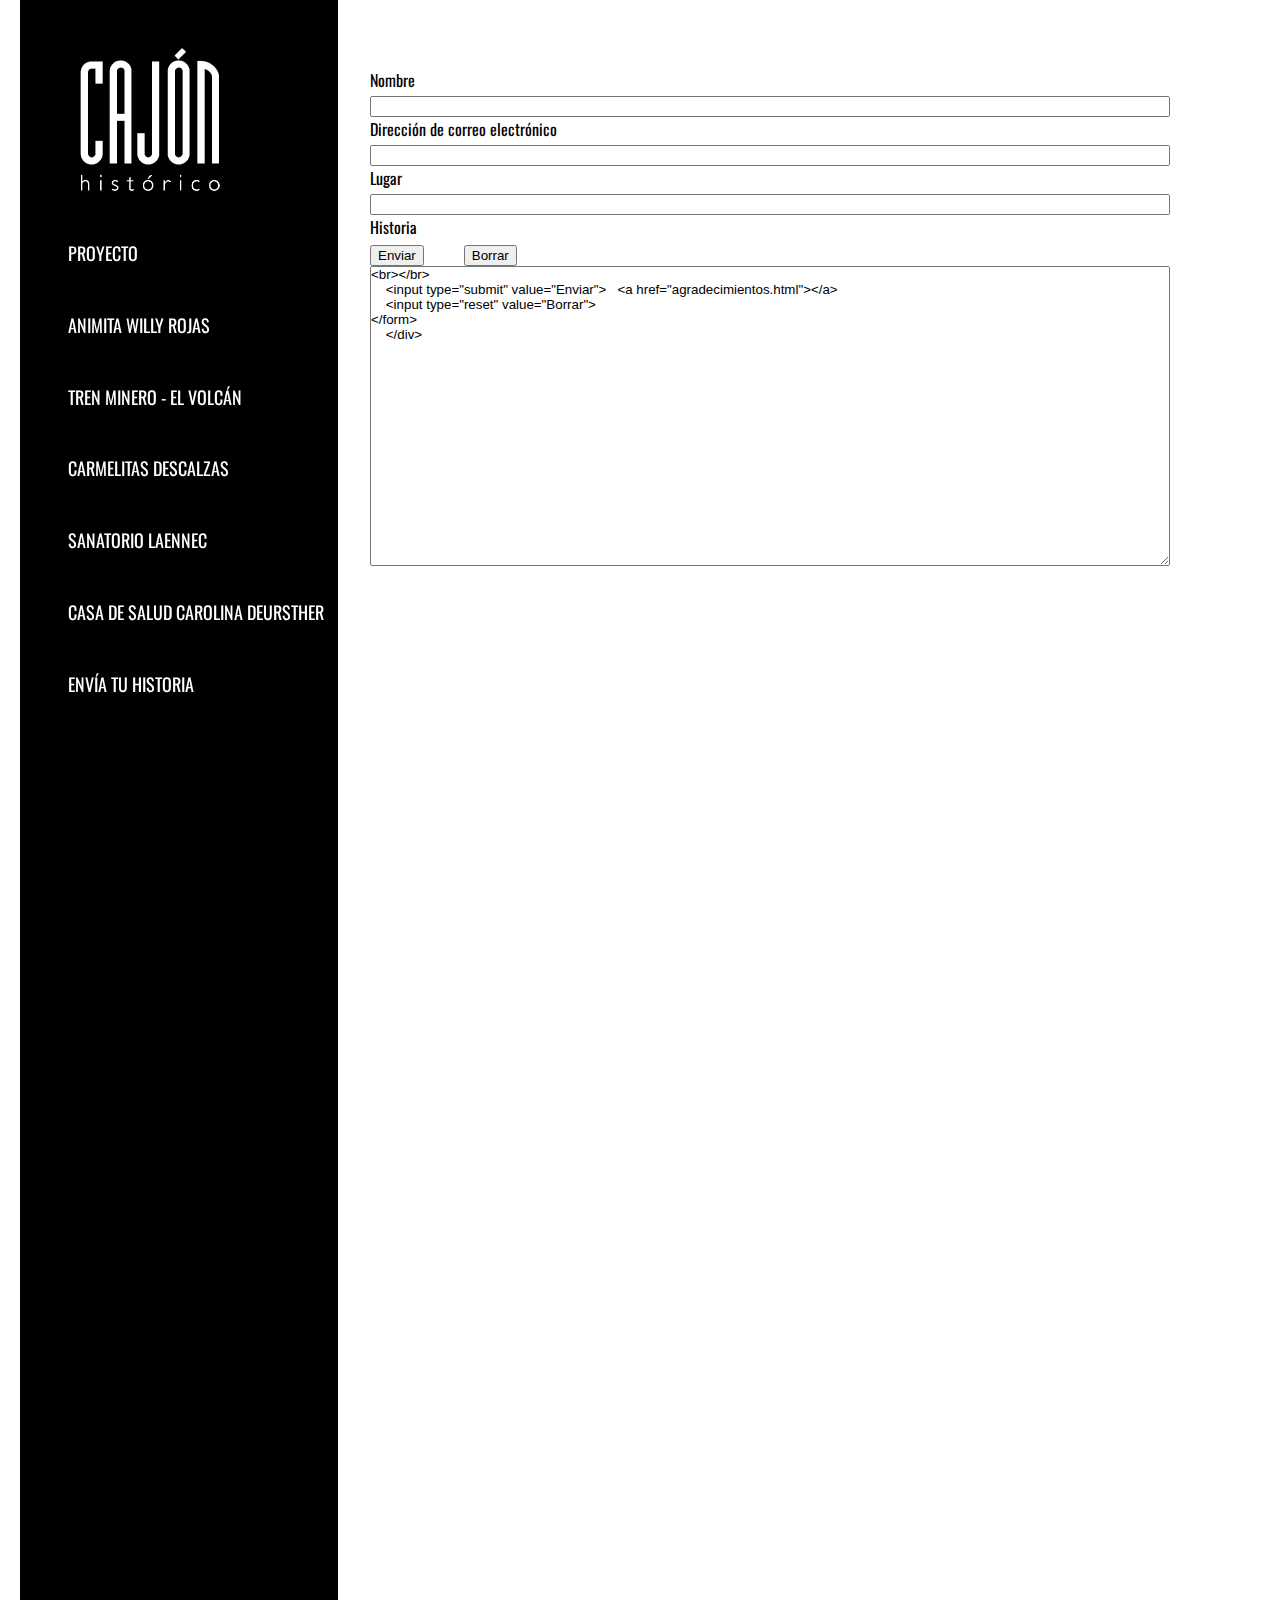
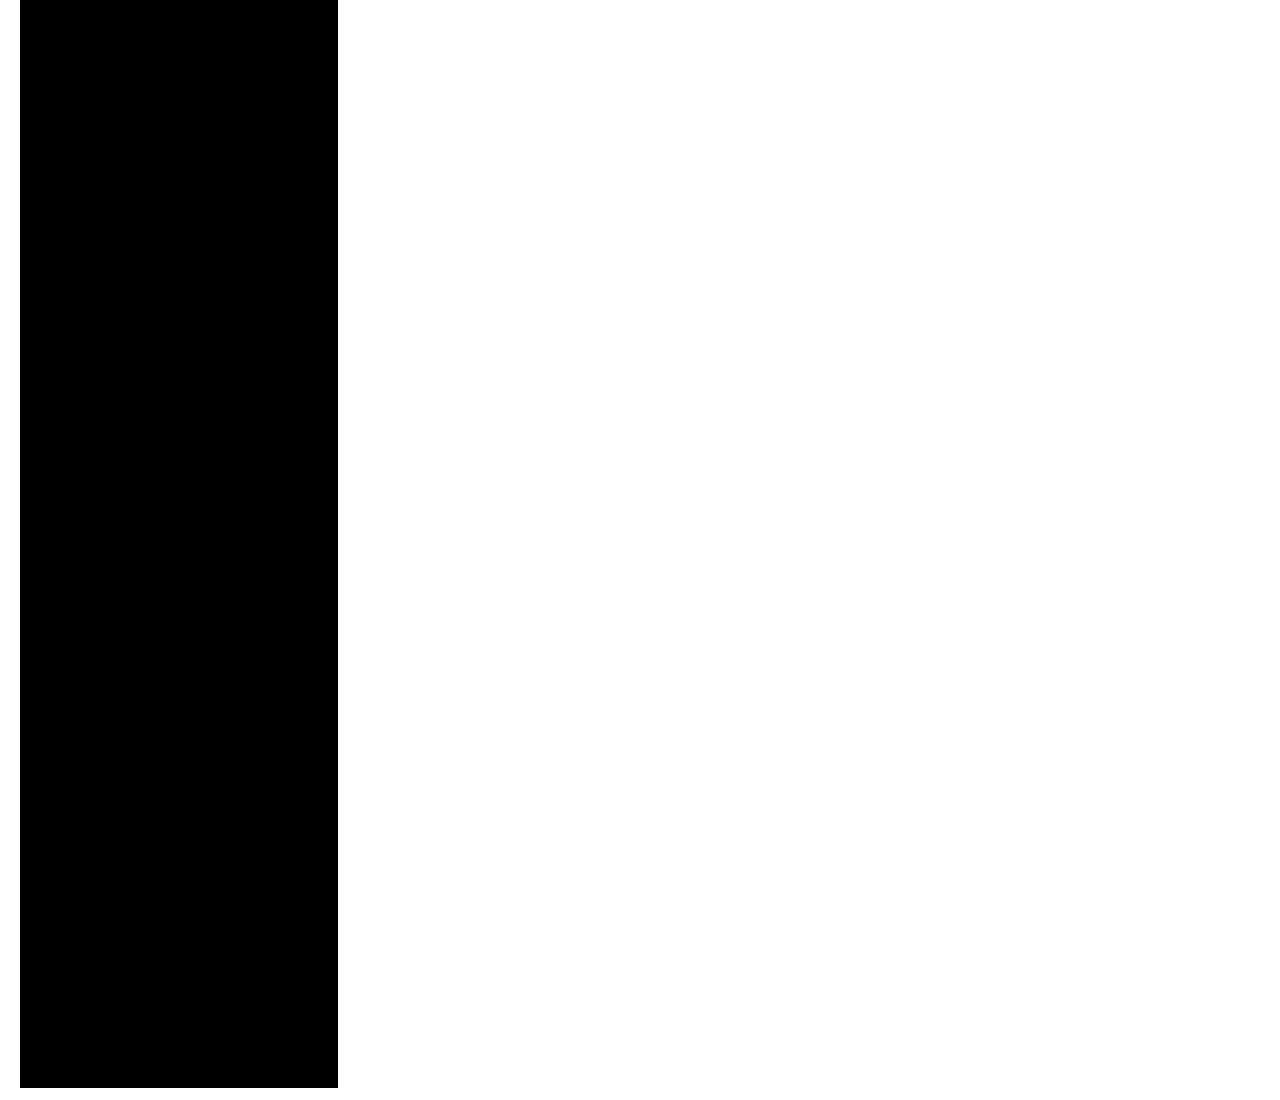
<file: aporte.html>
<!DOCTYPE html>
<html lang="en">
<head>
  <meta charset="UTF-8">
  <meta name="viewport" content="width=device-width, initial-scale=1.0">
  <meta http-equiv="X-UA-Compatible" content="ie=edge">
  <link rel="stylesheet" href="assets/css/bulma.css">
  <link rel="stylesheet" href="assets/css/style2.css">
  <link href="https://fonts.googleapis.com/css?family=Nunito|Oswald&display=swap" rel="stylesheet">
  <title>Animita de Tinoco</title>
</head>
<body>
<section id="main">
  <div class="columns is-vcentered">
    <div class="column is-3 menu">
      <div class="columns is-vcentered">

        <div class="column">
          <ul2>
              <img src="assets/img/Logo.png" alt="Logo">
          </ul2>
          <ul>
            <li class="link first-link"><a href="index.html" class="link-a">Proyecto</a></li>
              <li class="link"><a href="animita.html">Animita Willy Rojas</a></li>
              <li class="link"><a href="tren.html">Tren Minero - El Volcán</a></li>
              <li class="link"><a href="carmelitas.html">Carmelitas descalzas</a></li>
              <li class="link"><a href="sanatorio.html">Sanatorio Laennec</a></li>
              <li class="link"><a href="casa.html">Casa de salud Carolina Deursther</a></li>
              <li class="link"><a href="aporte.html">Envía tu historia</a></li>
          </ul>
          </div>
      </div>
    </div>
    <div class="column is-9 contenido">
<form action="contacto.php" method="post" class="cuadro">Nombre<br>
    <input type="text" name="cf_name" class="cuadro">Dirección de correo electrónico
    <input type="text" name="cf_place" class="cuadro">Lugar
    <input type="text" name="cf_email" class="cuadro">Historia</br>

    <input type="submit" value="Enviar">   <a href="agradecimientos.html"></a>
    <input type="reset" value="Borrar">
    <textarea name="cf_message" class="historiapropia"><br></br>
    <input type="submit" value="Enviar">   <a href="agradecimientos.html"></a>
    <input type="reset" value="Borrar">
</form>
    </div>
</file>
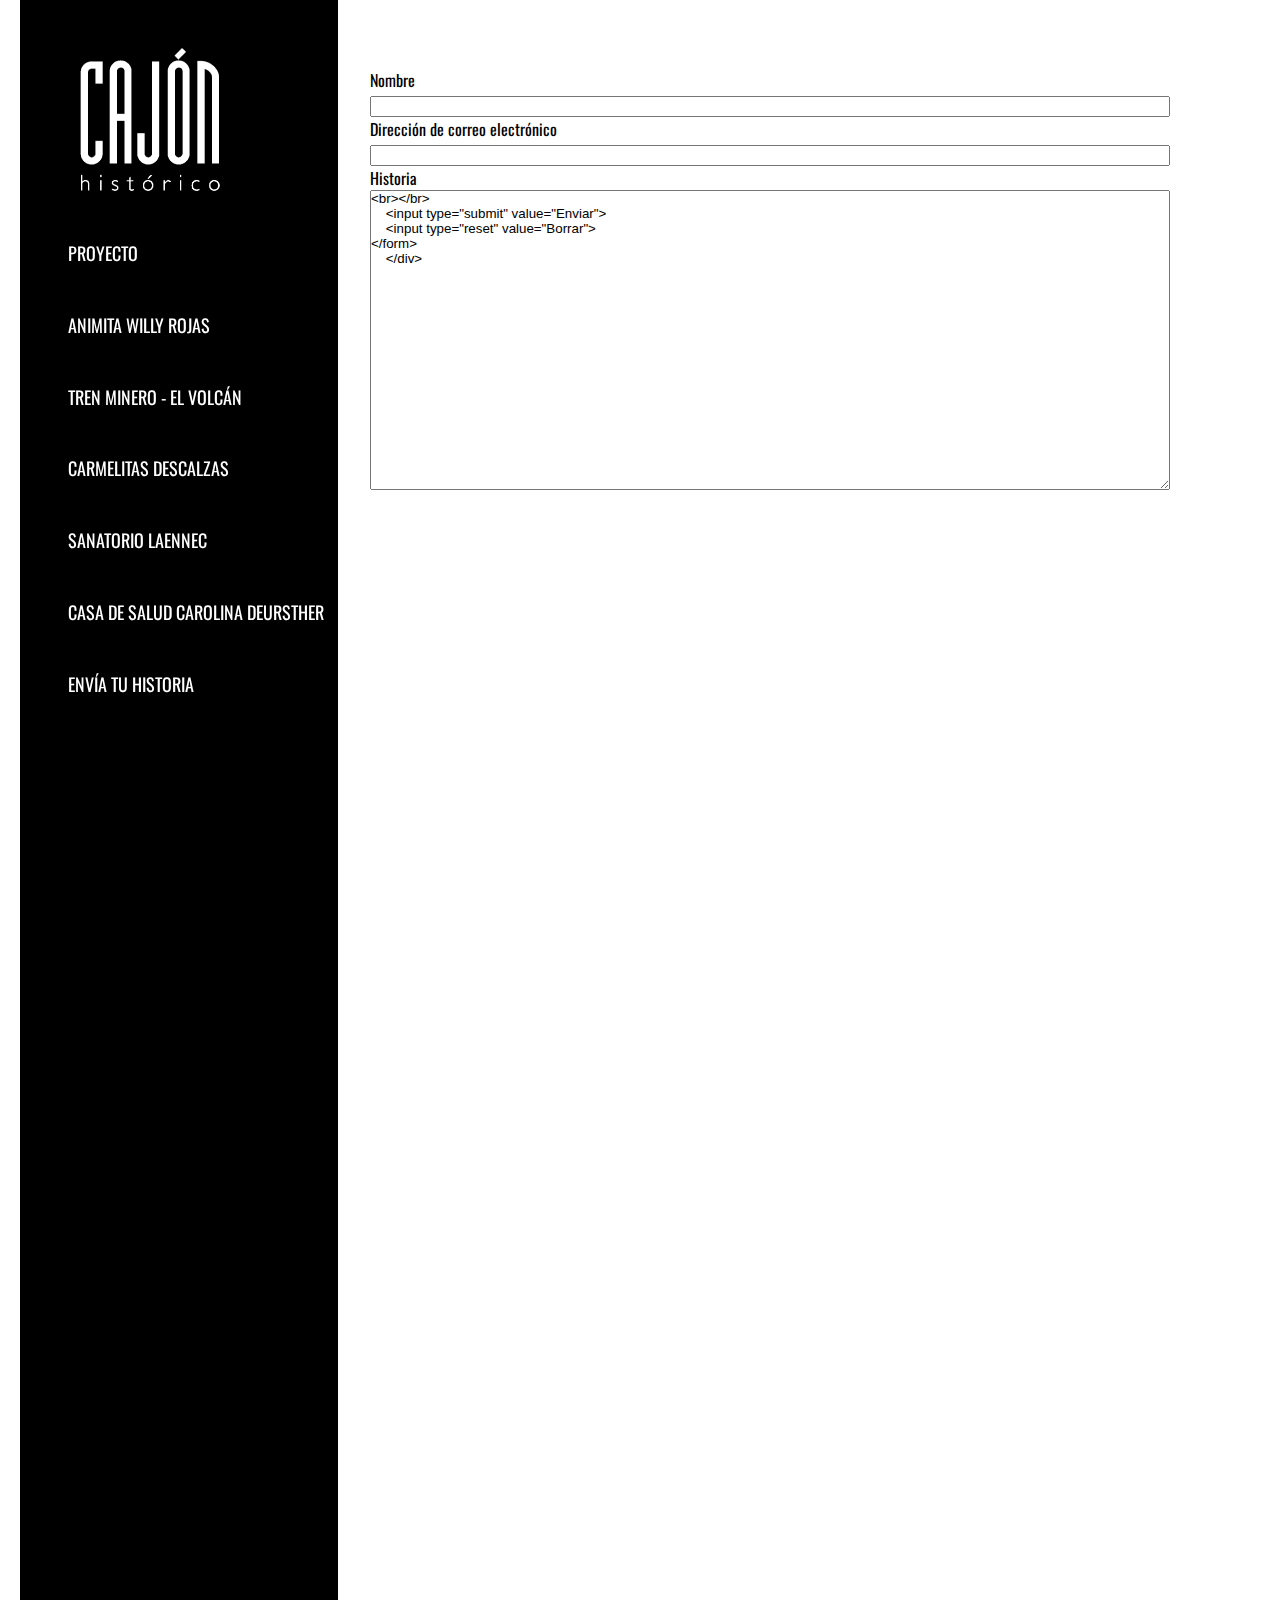
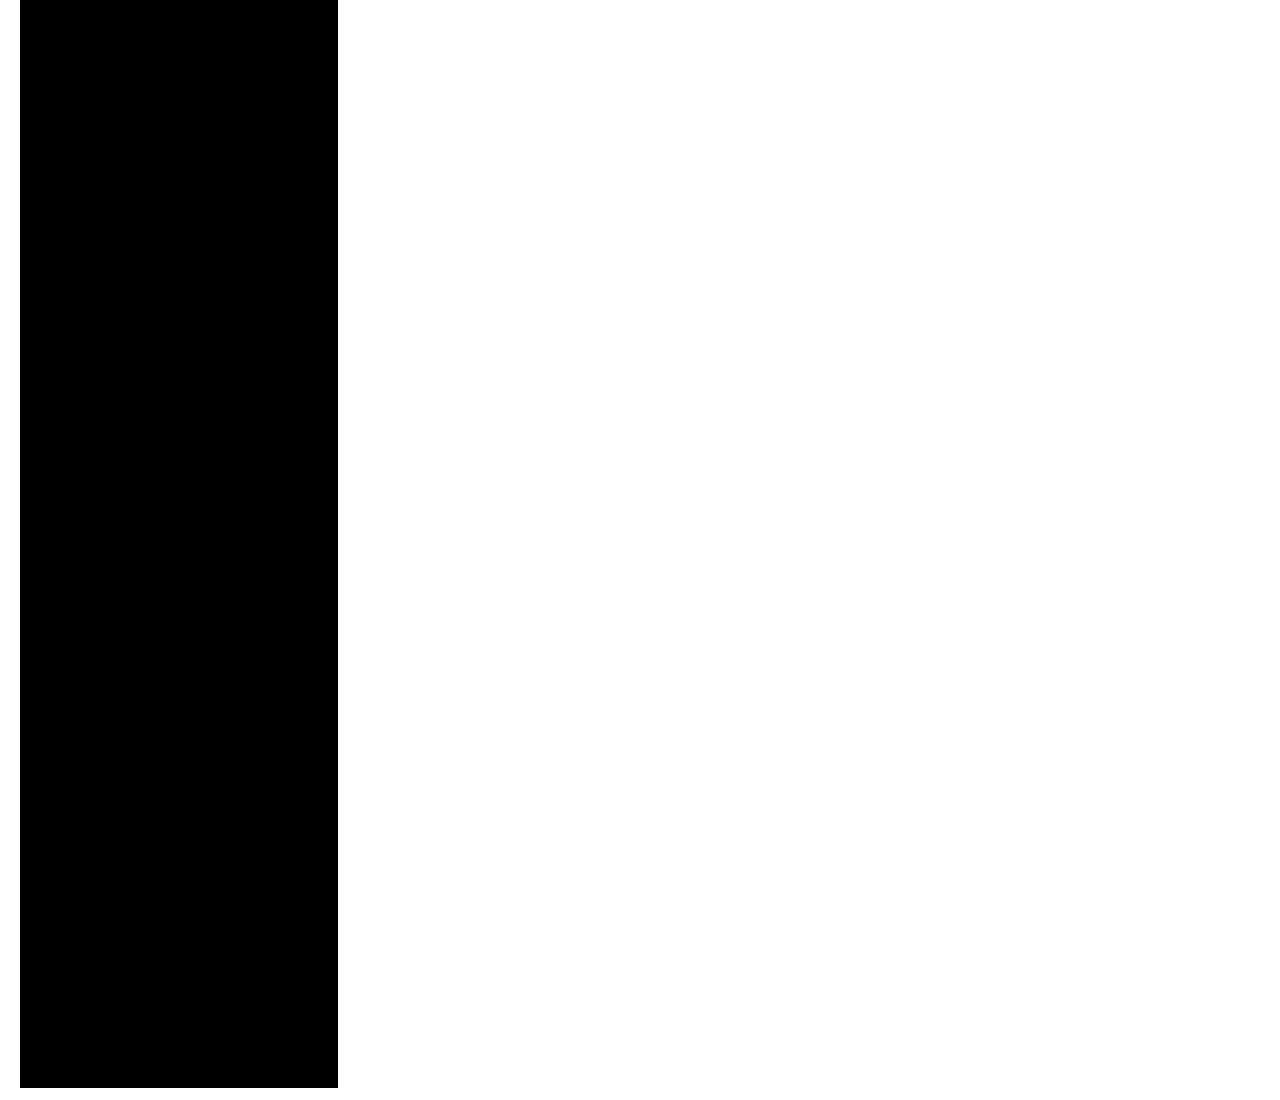
<file: aporte2.html>
<!DOCTYPE html>
<html lang="en">
<head>
  <meta charset="UTF-8">
  <meta name="viewport" content="width=device-width, initial-scale=1.0">
  <meta http-equiv="X-UA-Compatible" content="ie=edge">
  <link rel="stylesheet" href="assets/css/bulma.css">
  <link rel="stylesheet" href="assets/css/style2.css">
  <link href="https://fonts.googleapis.com/css?family=Nunito|Oswald&display=swap" rel="stylesheet">
  <title>Animita de Tinoco</title>
</head>
<body>
<section id="main">
  <div class="columns is-vcentered">
    <div class="column is-3 menu">
      <div class="columns is-vcentered">

        <div class="column">
          <ul2>
              <img src="assets/img/Logo.png" alt="Logo">
          </ul2>
          <ul>
            <li class="link first-link"><a href="index.html" class="link-a">Proyecto</a></li>
              <li class="link"><a href="animita.html">Animita Willy Rojas</a></li>
              <li class="link"><a href="tren.html">Tren Minero - El Volcán</a></li>
              <li class="link"><a href="carmelitas.html">Carmelitas descalzas</a></li>
              <li class="link"><a href="sanatorio.html">Sanatorio Laennec</a></li>
              <li class="link"><a href="casa.html">Casa de salud Carolina Deursther</a></li>
              <li class="link"><a href="aporte.html">Envía tu historia</a></li>
          </ul>
          </div>
      </div>
    </div>
    <div class="column is-9 contenido">
<form action="contacto.php" method="post" class="cuadro">Nombre<br>
    <input type="text" name="cf_name" class="cuadro"><br>Dirección de correo electrónico</br>
    <input type="text" name="cf_email" class="cuadro"><br>Historia</br>
    <textarea name="cf_message" class="historiapropia"><br></br>
    <input type="submit" value="Enviar">
    <input type="reset" value="Borrar">
</form>
    </div>
</file>
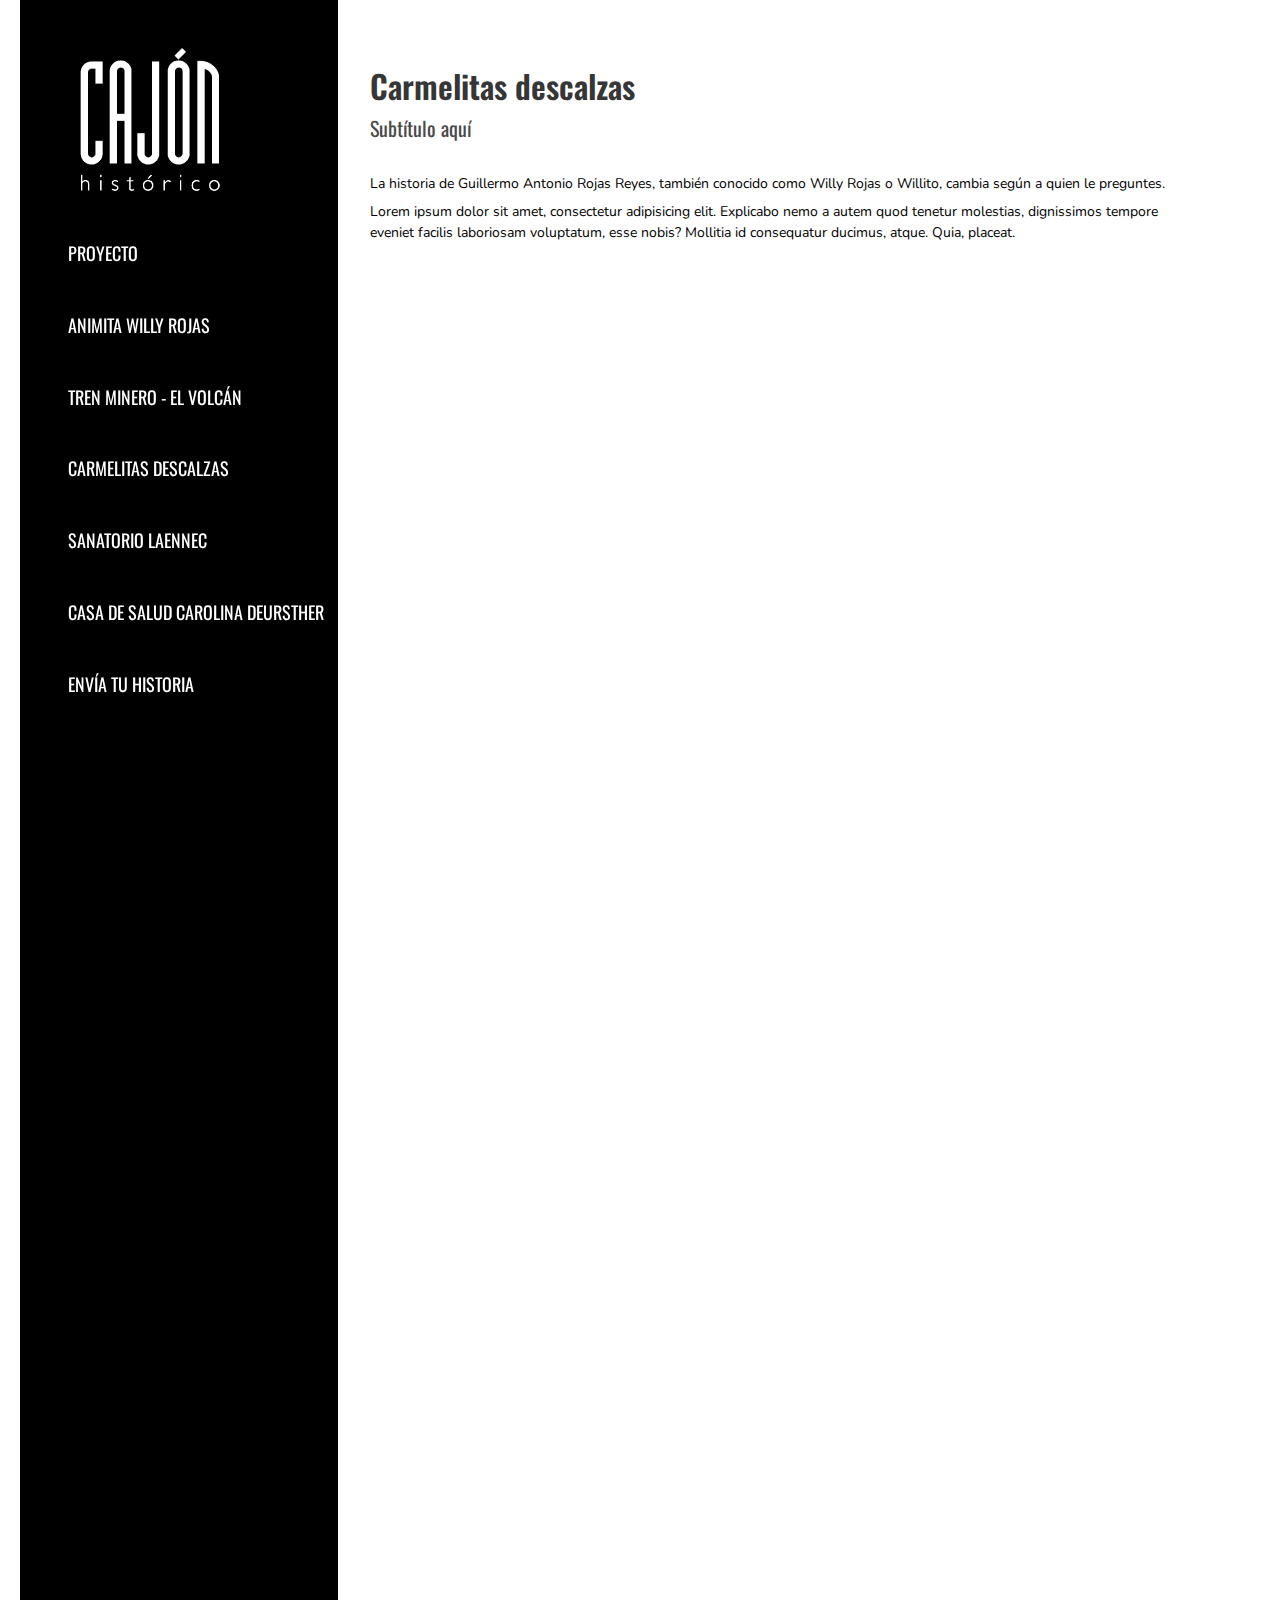
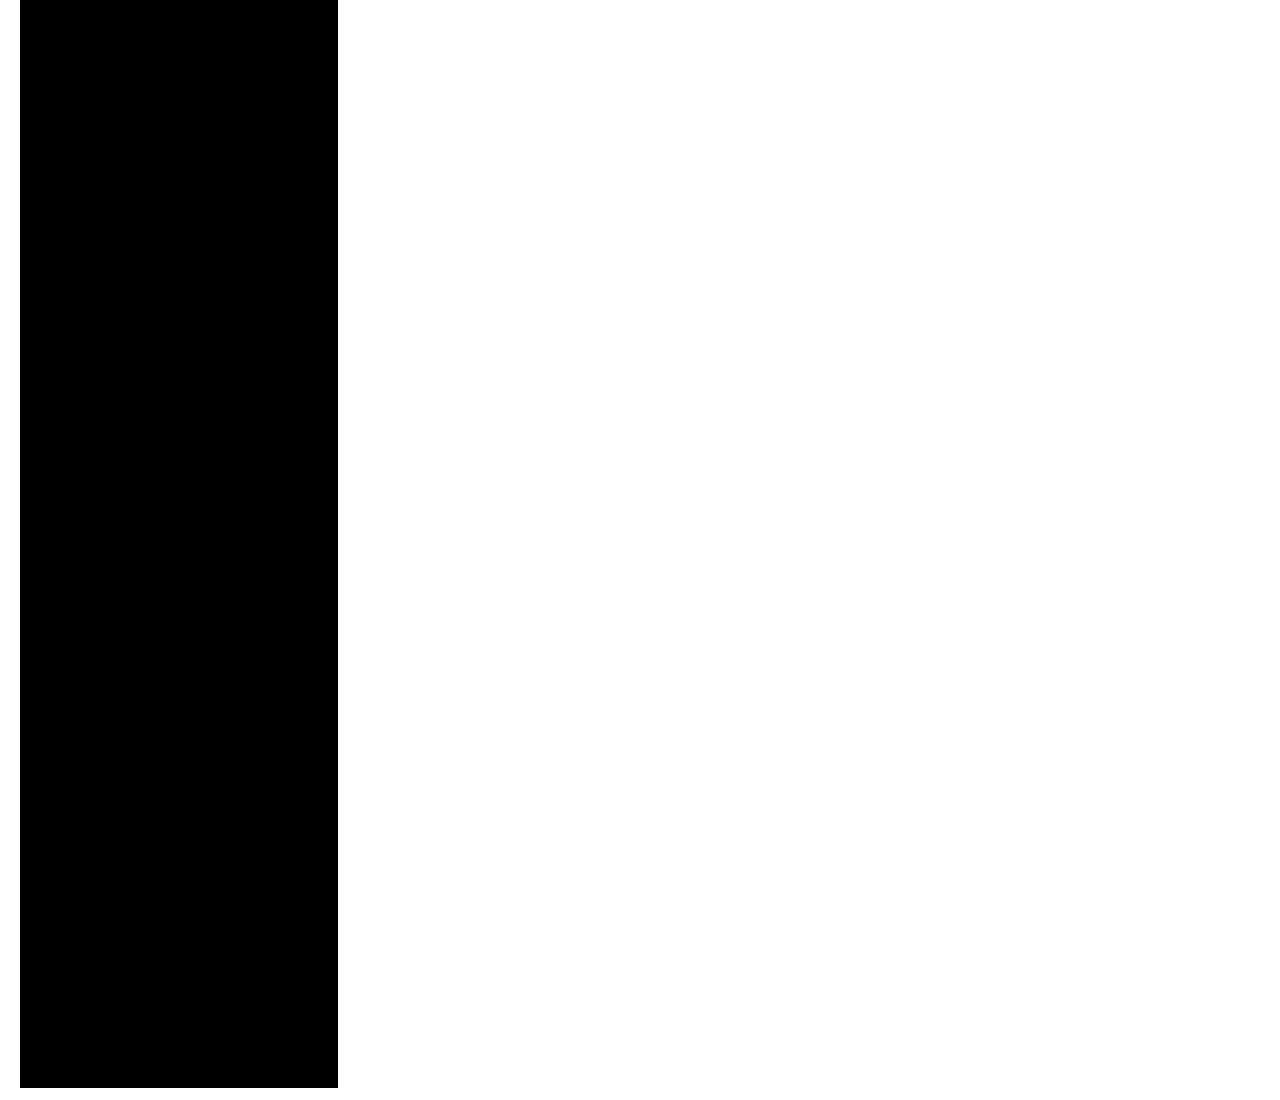
<file: carmelitas.html>
<!DOCTYPE html>
<html lang="en">
<head>
  <meta charset="UTF-8">
  <meta name="viewport" content="width=device-width, initial-scale=1.0">
  <meta http-equiv="X-UA-Compatible" content="ie=edge">
  <link rel="stylesheet" href="assets/css/bulma.css">
  <link rel="stylesheet" href="assets/css/style2.css">
  <link href="https://fonts.googleapis.com/css?family=Nunito|Oswald&display=swap" rel="stylesheet">
  <title>Animita de Tinoco</title>
</head>
<body>
<section id="main">
  <div class="columns is-vcentered">
    <div class="column is-3 menu">
      <div class="columns is-vcentered">

        <div class="column">
          <ul2>
              <img src="assets/img/Logo.png" alt="Logo">
          </ul2>
          <ul>
            <li class="link first-link"><a href="index.html" class="link-a">Proyecto</a></li>
              <li class="link"><a href="animita.html">Animita Willy Rojas</a></li>
              <li class="link"><a href="tren.html">Tren Minero - El Volcán</a></li>
              <li class="link"><a href="carmelitas.html">Carmelitas descalzas</a></li>
              <li class="link"><a href="sanatorio.html">Sanatorio Laennec</a></li>
              <li class="link"><a href="casa.html">Casa de salud Carolina Deursther</a></li>
              <li class="link"><a href="aporte.html">Envía tu historia</a></li>
          </ul>
          </div>
      </div>
    </div>
    <div class="column is-9 contenido">
      <div class="columns">
        <div class="column">
          <h1 class="title">Carmelitas descalzas</h1>
          <h2 class="subtitle">Subtítulo aquí</h2>
          <p> La historia de Guillermo Antonio Rojas Reyes, también conocido como Willy Rojas o Willito, cambia según a quien le preguntes.</p>
          <p>Lorem ipsum dolor sit amet, consectetur adipisicing elit. Explicabo nemo a autem quod tenetur molestias, dignissimos tempore eveniet facilis laboriosam voluptatum, esse nobis? Mollitia id consequatur ducimus, atque. Quia, placeat.</p>
        </div>
      </div>
</file>
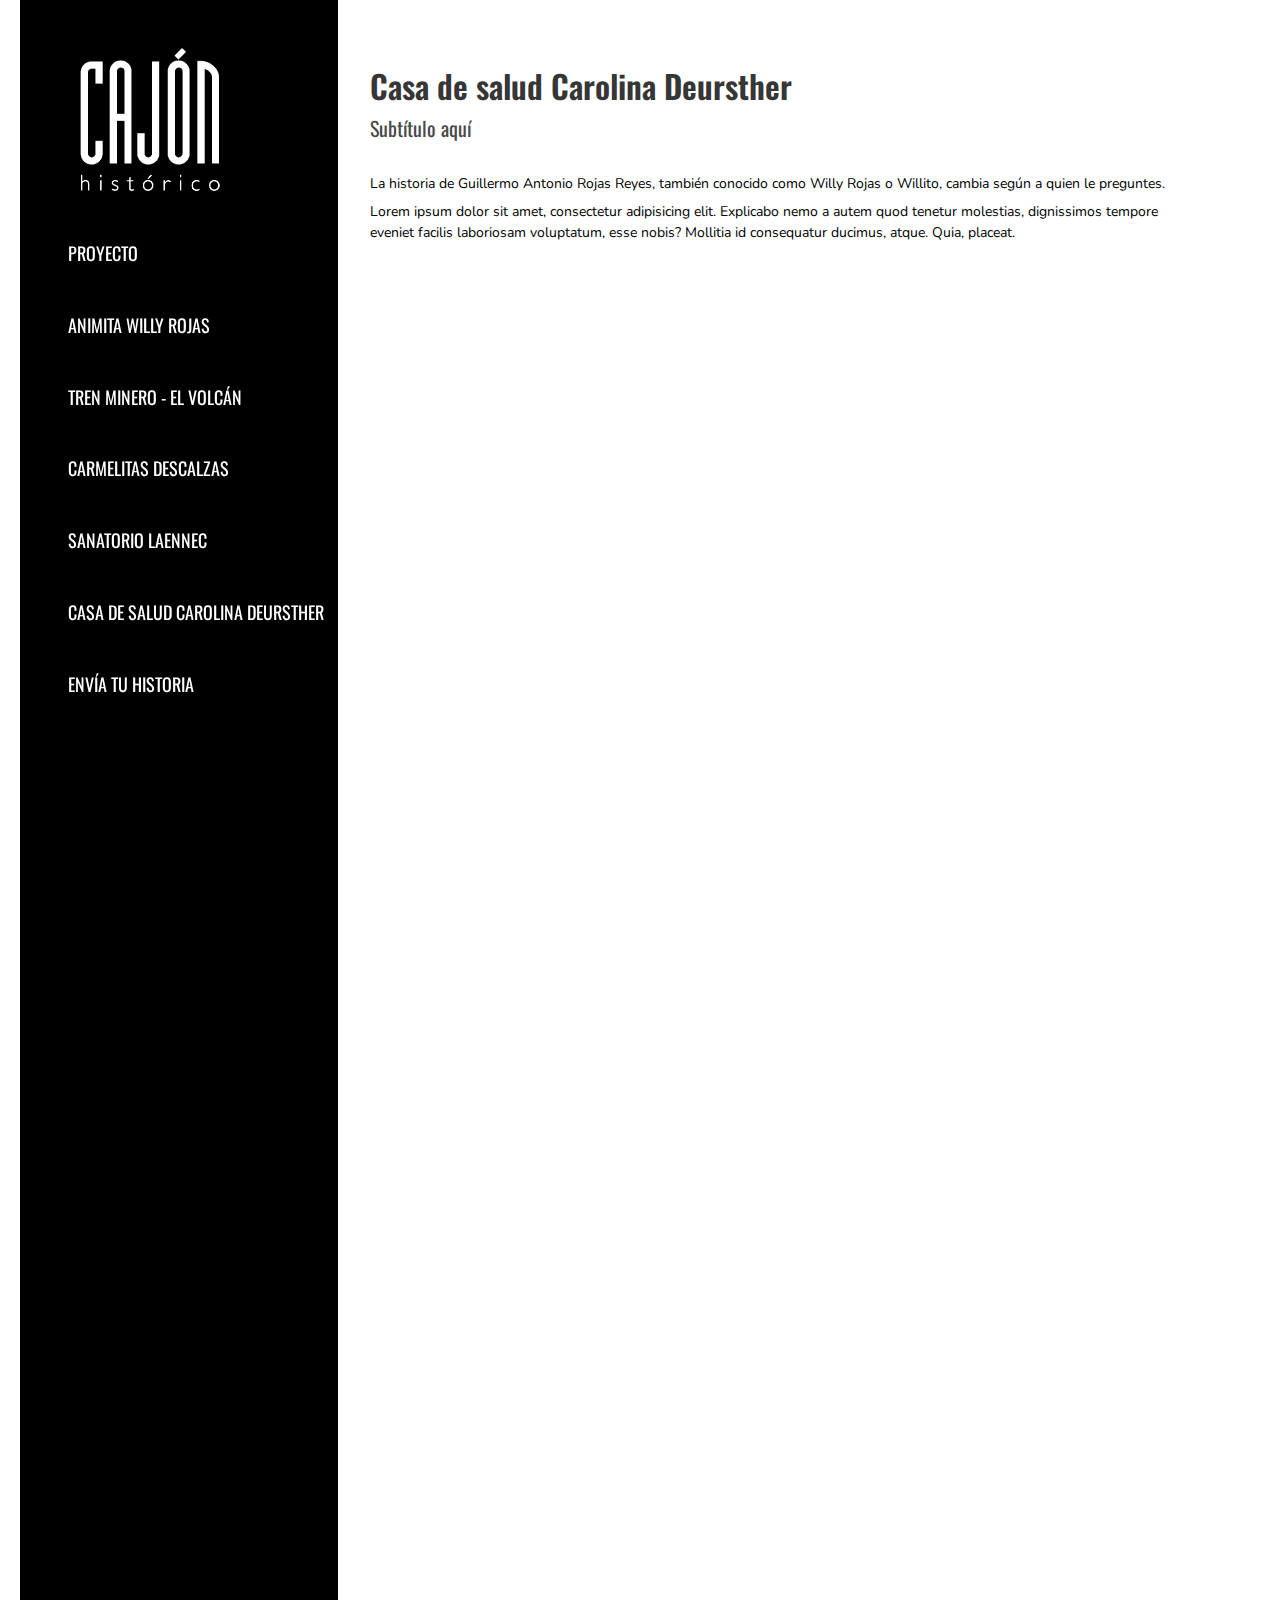
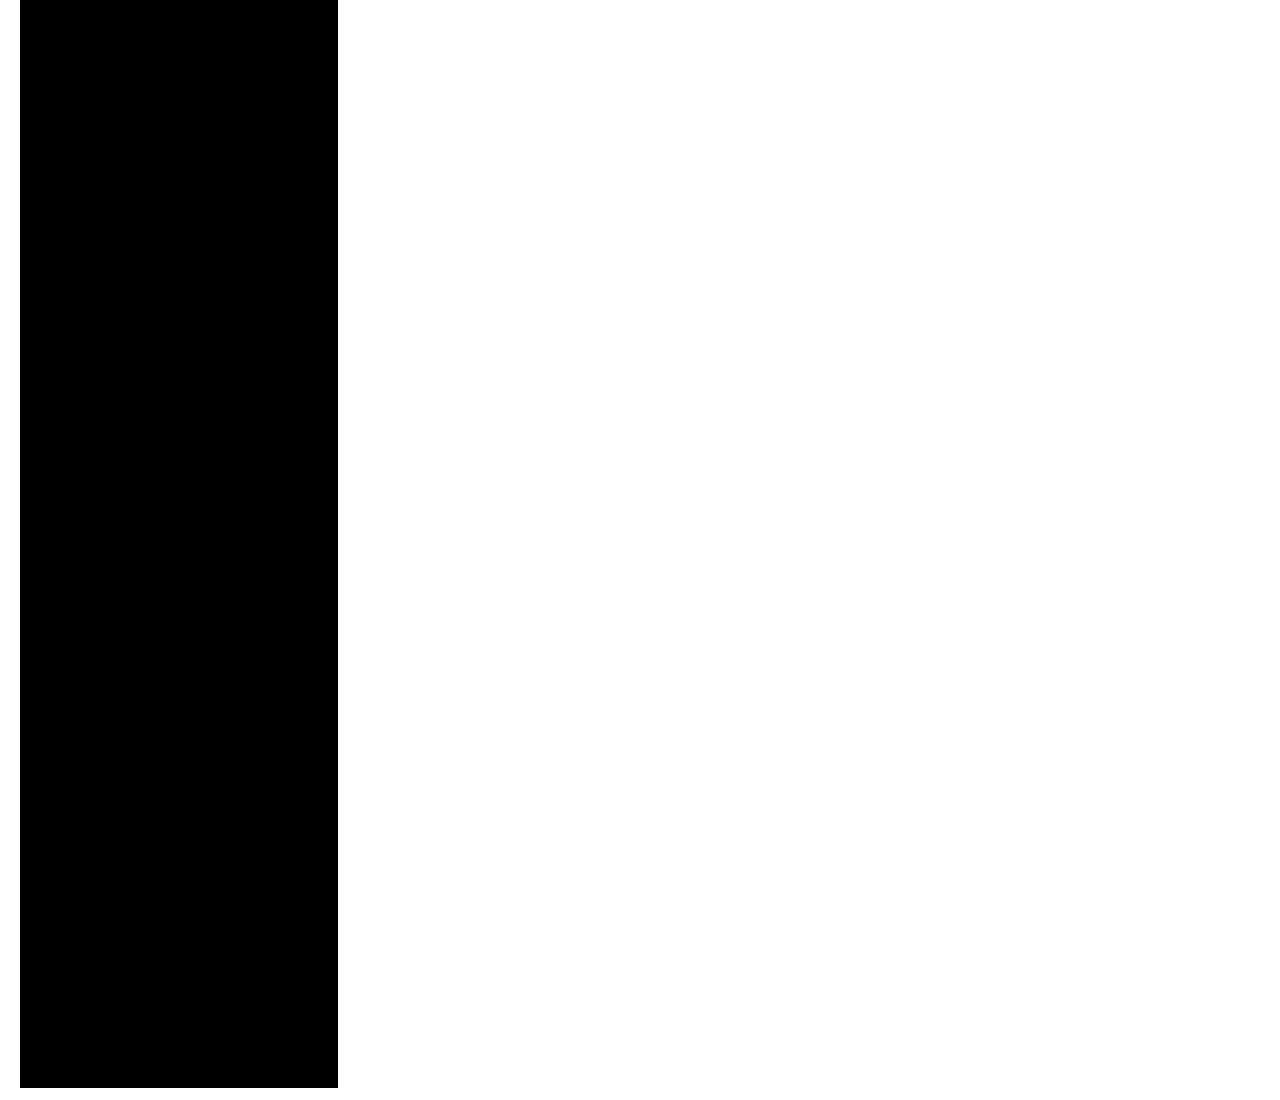
<file: casa.html>
<!DOCTYPE html>
<html lang="en">
<head>
  <meta charset="UTF-8">
  <meta name="viewport" content="width=device-width, initial-scale=1.0">
  <meta http-equiv="X-UA-Compatible" content="ie=edge">
  <link rel="stylesheet" href="assets/css/bulma.css">
  <link rel="stylesheet" href="assets/css/style2.css">
  <link href="https://fonts.googleapis.com/css?family=Nunito|Oswald&display=swap" rel="stylesheet">
  <title>Animita de Tinoco</title>
</head>
<body>
<section id="main">
  <div class="columns is-vcentered">
    <div class="column is-3 menu">
      <div class="columns is-vcentered">

        <div class="column">
          <ul2>
              <img src="assets/img/Logo.png" alt="Logo">
          </ul2>
          <ul>
            <li class="link first-link"><a href="index.html" class="link-a">Proyecto</a></li>
              <li class="link"><a href="animita.html">Animita Willy Rojas</a></li>
              <li class="link"><a href="tren.html">Tren Minero - El Volcán</a></li>
              <li class="link"><a href="carmelitas.html">Carmelitas descalzas</a></li>
              <li class="link"><a href="sanatorio.html">Sanatorio Laennec</a></li>
              <li class="link"><a href="casa.html">Casa de salud Carolina Deursther</a></li>
              <li class="link"><a href="aporte.html">Envía tu historia</a></li>
          </ul>
          </div>
      </div>
    </div>
    <div class="column is-9 contenido">
      <div class="columns">
        <div class="column">
          <h1 class="title">Casa de salud Carolina Deursther</h1>
          <h2 class="subtitle">Subtítulo aquí</h2>
          <p> La historia de Guillermo Antonio Rojas Reyes, también conocido como Willy Rojas o Willito, cambia según a quien le preguntes.</p>
          <p>Lorem ipsum dolor sit amet, consectetur adipisicing elit. Explicabo nemo a autem quod tenetur molestias, dignissimos tempore eveniet facilis laboriosam voluptatum, esse nobis? Mollitia id consequatur ducimus, atque. Quia, placeat.</p>
        </div>
      </div>
</file>
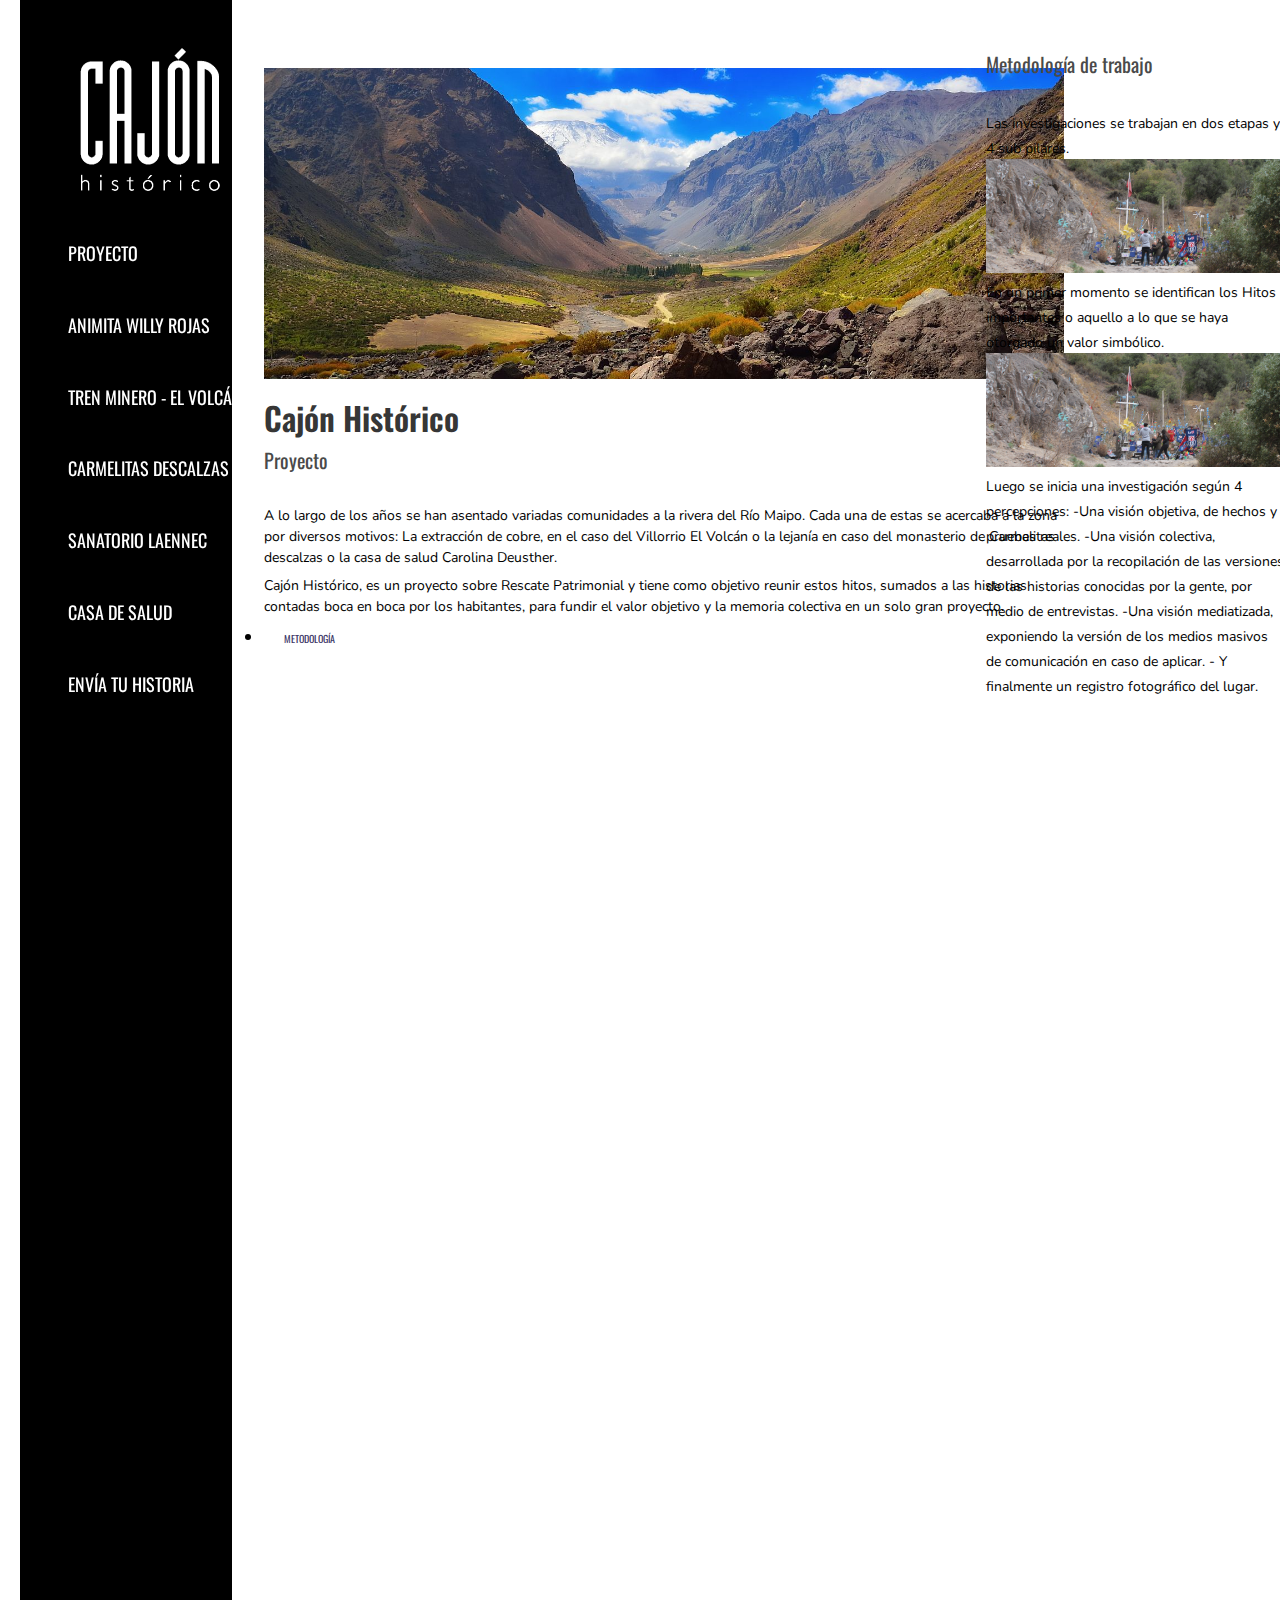
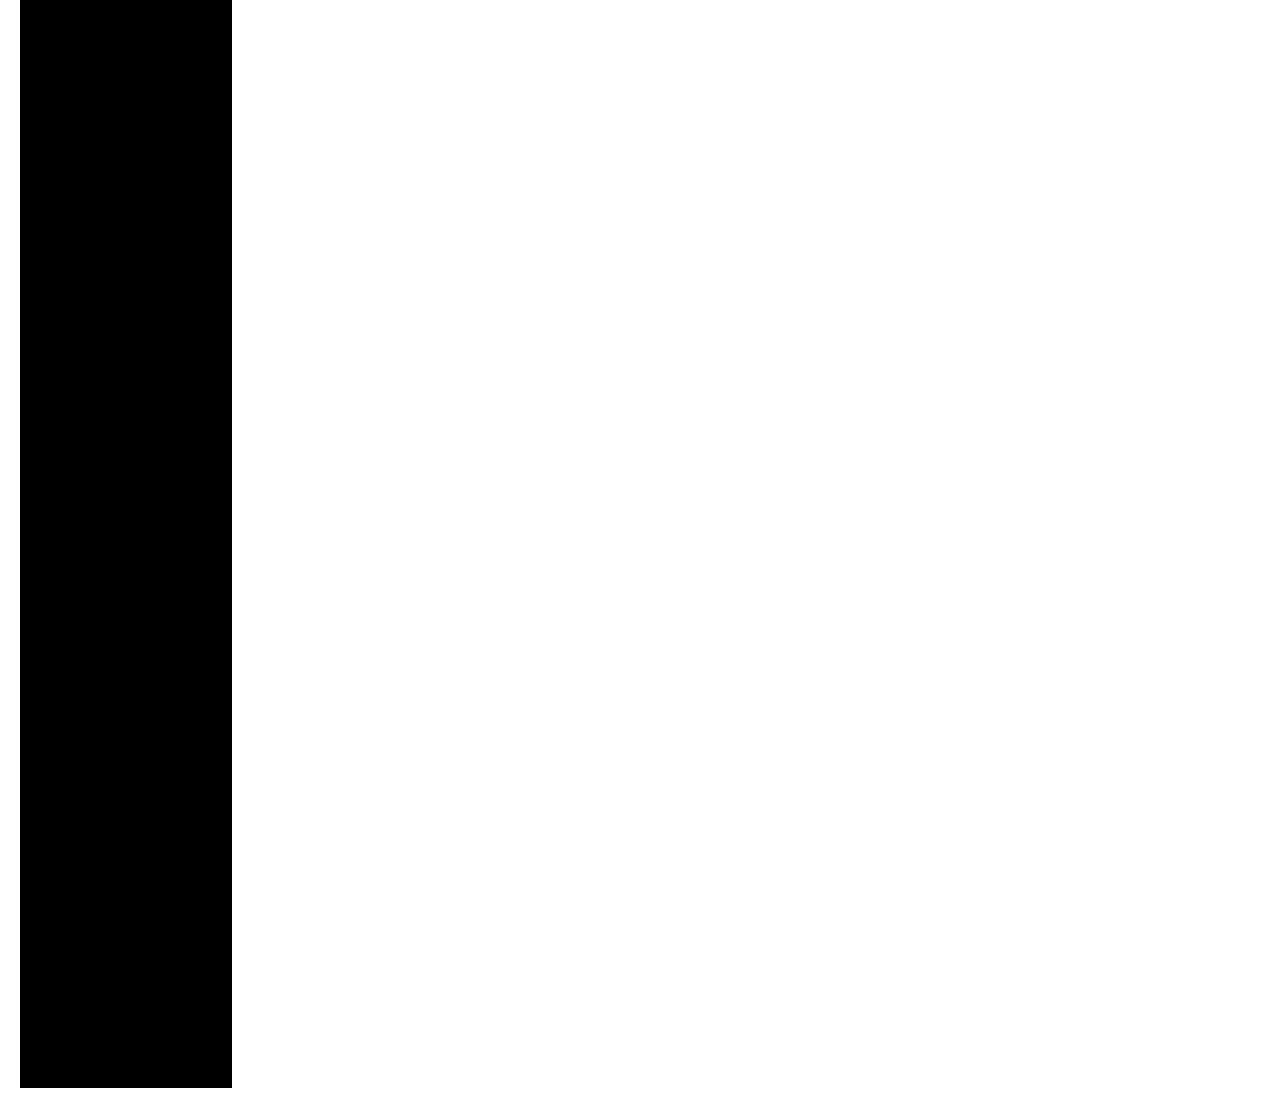
<file: metodologia.html>
<!DOCTYPE html>
<html lang="en">
<head>
  <meta charset="UTF-8">
  <meta name="viewport" content="width=device-width, initial-scale=1.0">
  <meta http-equiv="X-UA-Compatible" content="ie=edge">
  <link rel="stylesheet" href="assets/css/bulma.css">
  <link rel="stylesheet" href="assets/css/style2.css">
  <link href="https://fonts.googleapis.com/css?family=Nunito|Oswald&display=swap" rel="stylesheet">
  <title>Animita de Tinoco</title>
</head>
<body>
<section id="main">
  <div class="columns is-vcentered">
    <div class="column is-2 menu">
      <div class="columns is-vcentered">

        <div class="column">
          <ul2>
              <img src="assets/img/Logo.png" alt="Logo">
          </ul2>
          <ul>
            <li class="link first-link"><a href="index.html" class="link-a">Proyecto</a></li>
              <li class="link"><a href="animita.html">Animita Willy Rojas</a></li>
              <li class="link"><a href="tren.html">Tren Minero - El Volcán</a></li>
              <li class="link"><a href="carmelitas.html">Carmelitas descalzas</a></li>
              <li class="link"><a href="sanatorio.html">Sanatorio Laennec</a></li>
              <li class="link"><a href="casa.html">Casa de salud</a></li>
              <li class="link"><a href="aporte.html">Envía tu historia</a></li>
        </ul>
          </div>
      </div>
    </div>
    <div class="column is-7 contenido">
      <div class="columns">
        <div class="column">
          <img src="assets/img/fotoportada.jpg" alt="portada" class="portada">
          <h1 class="title">Cajón Histórico</h1>
          <h2 class="subtitle">Proyecto</h2>
          <p>A lo largo de los años se han asentado variadas comunidades a la rivera del Río Maipo. Cada una de estas se acercaba a la zona por diversos motivos: La extracción de cobre, en el caso del Villorrio El Volcán o la lejanía en caso del monasterio de Carmelitas descalzas o la casa de salud Carolina Deusther.</p>
          <p>Cajón Histórico, es un proyecto sobre Rescate Patrimonial y tiene como objetivo reunir estos hitos, sumados a las historias contadas boca en boca por los habitantes, para fundir el valor objetivo y la memoria colectiva en un solo gran proyecto.</p>
          <li>  <a href="index.html" class="anexo2">Metodología</a> </li>
        </div>
      </div>
    </div>
    <div class="column is-3 detalle">
      <div class="detalle">
      <div class="columns">
        <div class="column">
          <h2 class="subtitle">Metodología de trabajo</h2>
          <p3> Las investigaciones se trabajan en dos etapas y 4 sub pilares.</p3>
          <img src="assets/img/prueba1.jpg" alt="esquema1">
          <p3>En un primer momento se identifican los Hitos importantes o aquello a lo que se haya otorgado un valor simbólico.</p3>
          <img src="assets/img/prueba1.jpg" alt="esquema2">
          <p3>Luego se inicia una investigación según 4 percepciones: </p3>
          <p3>  -Una visión objetiva, de hechos y pruebas reales.</p3>
          <p3>  -Una visión colectiva, desarrollada por la recopilación de las versiones de las historias conocidas por la gente, por medio de entrevistas.</p3>
          <p3>  -Una visión mediatizada, exponiendo la versión de los medios masivos de comunicación en caso de aplicar.</p3>
          <p3>  - Y finalmente un registro fotográfico del lugar.</p3>
        </div>
      </div>
    </div>
    </div>
</file>
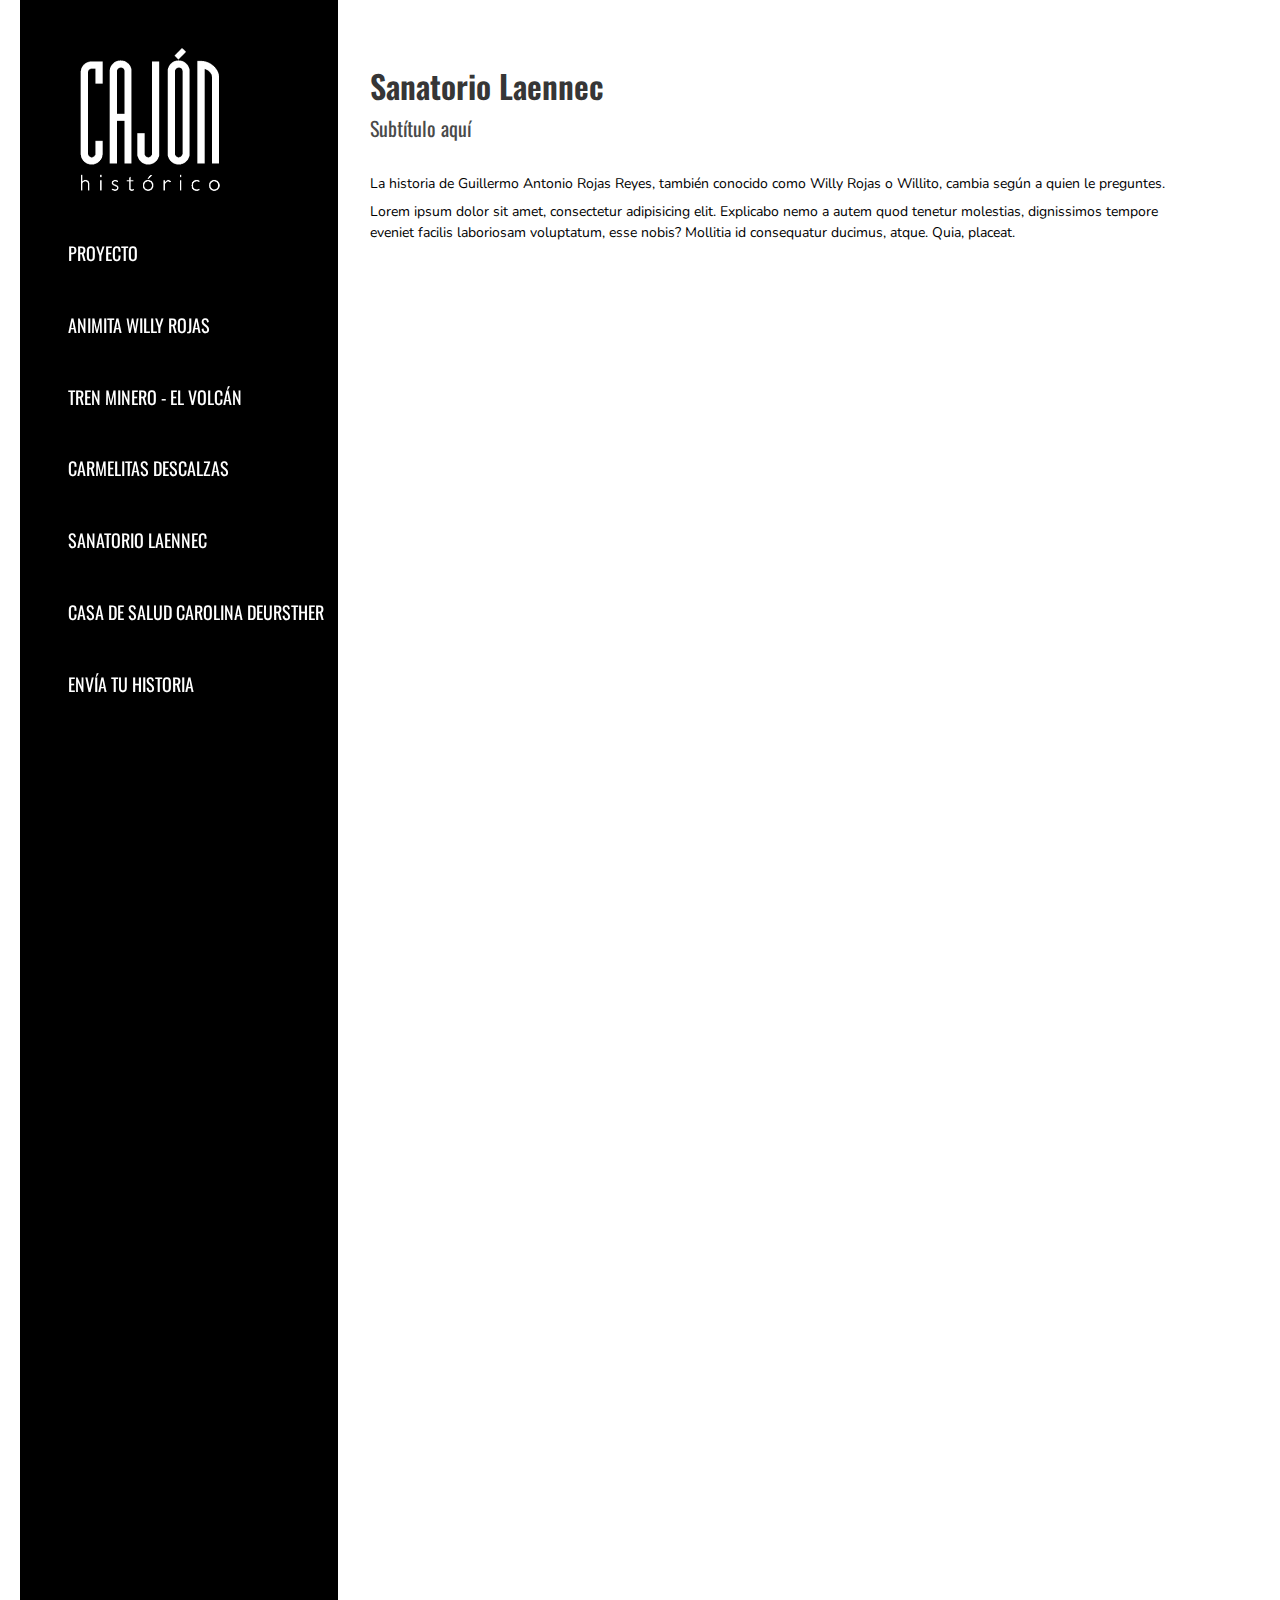
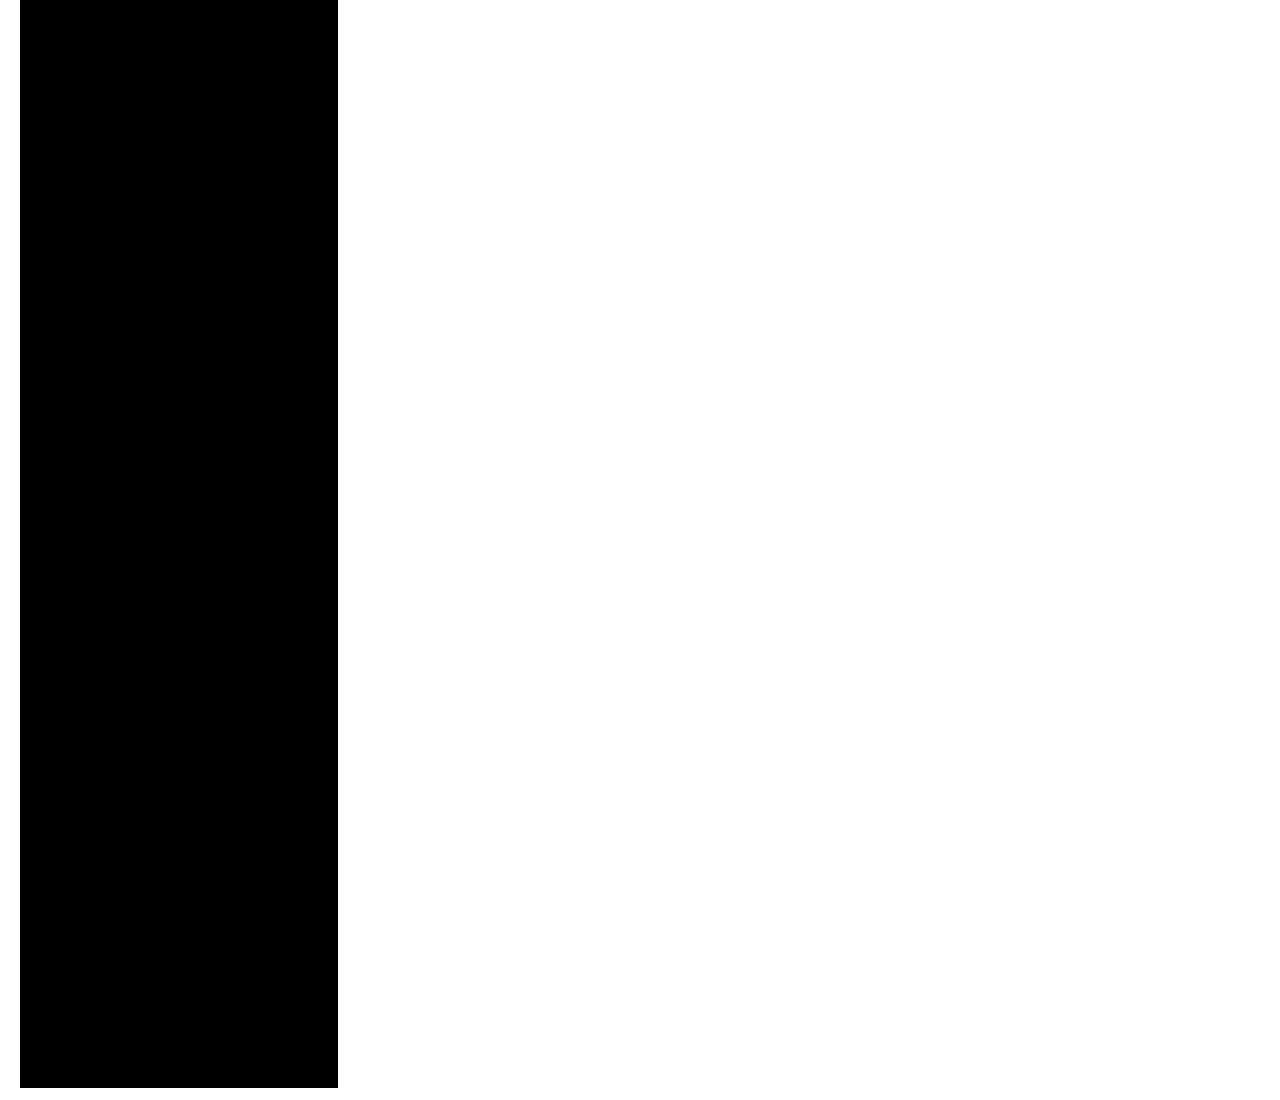
<file: sanatorio.html>
<!DOCTYPE html>
<html lang="en">
<head>
  <meta charset="UTF-8">
  <meta name="viewport" content="width=device-width, initial-scale=1.0">
  <meta http-equiv="X-UA-Compatible" content="ie=edge">
  <link rel="stylesheet" href="assets/css/bulma.css">
  <link rel="stylesheet" href="assets/css/style2.css">
  <link href="https://fonts.googleapis.com/css?family=Nunito|Oswald&display=swap" rel="stylesheet">
  <title>Animita de Tinoco</title>
</head>
<body>
<section id="main">
  <div class="columns is-vcentered">
    <div class="column is-3 menu">
      <div class="columns is-vcentered">

        <div class="column">
          <ul2>
              <img src="assets/img/Logo.png" alt="Logo">
          </ul2>
          <ul>
            <li class="link first-link"><a href="index.html" class="link-a">Proyecto</a></li>
              <li class="link"><a href="animita.html">Animita Willy Rojas</a></li>
              <li class="link"><a href="tren.html">Tren Minero - El Volcán</a></li>
              <li class="link"><a href="carmelitas.html">Carmelitas descalzas</a></li>
              <li class="link"><a href="sanatorio.html">Sanatorio Laennec</a></li>
              <li class="link"><a href="casa.html">Casa de salud Carolina Deursther</a></li>
              <li class="link"><a href="aporte.html">Envía tu historia</a></li>
          </ul>
          </div>
      </div>
    </div>
    <div class="column is-9 contenido">
      <div class="columns">
        <div class="column">
          <h1 class="title">Sanatorio Laennec</h1>
          <h2 class="subtitle">Subtítulo aquí</h2>
          <p> La historia de Guillermo Antonio Rojas Reyes, también conocido como Willy Rojas o Willito, cambia según a quien le preguntes.</p>
          <p>Lorem ipsum dolor sit amet, consectetur adipisicing elit. Explicabo nemo a autem quod tenetur molestias, dignissimos tempore eveniet facilis laboriosam voluptatum, esse nobis? Mollitia id consequatur ducimus, atque. Quia, placeat.</p>
        </div>
      </div>
</file>
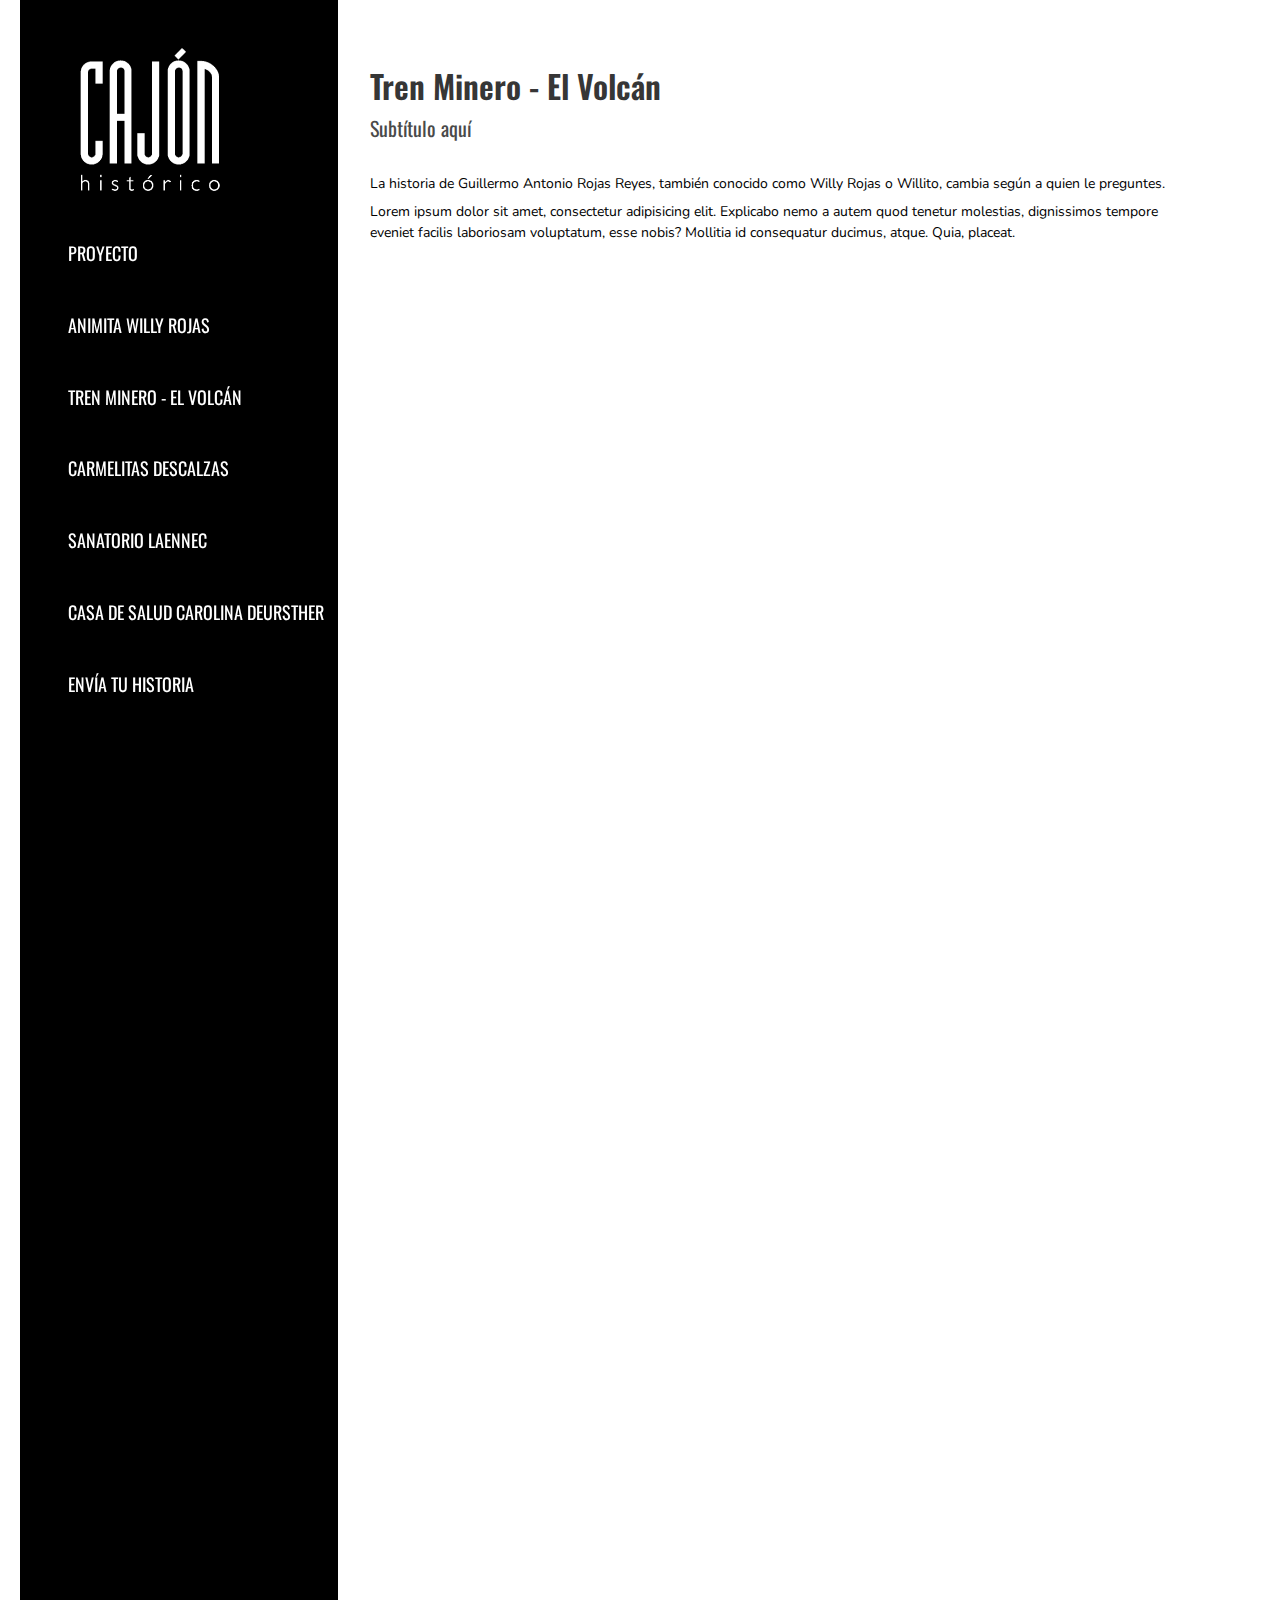
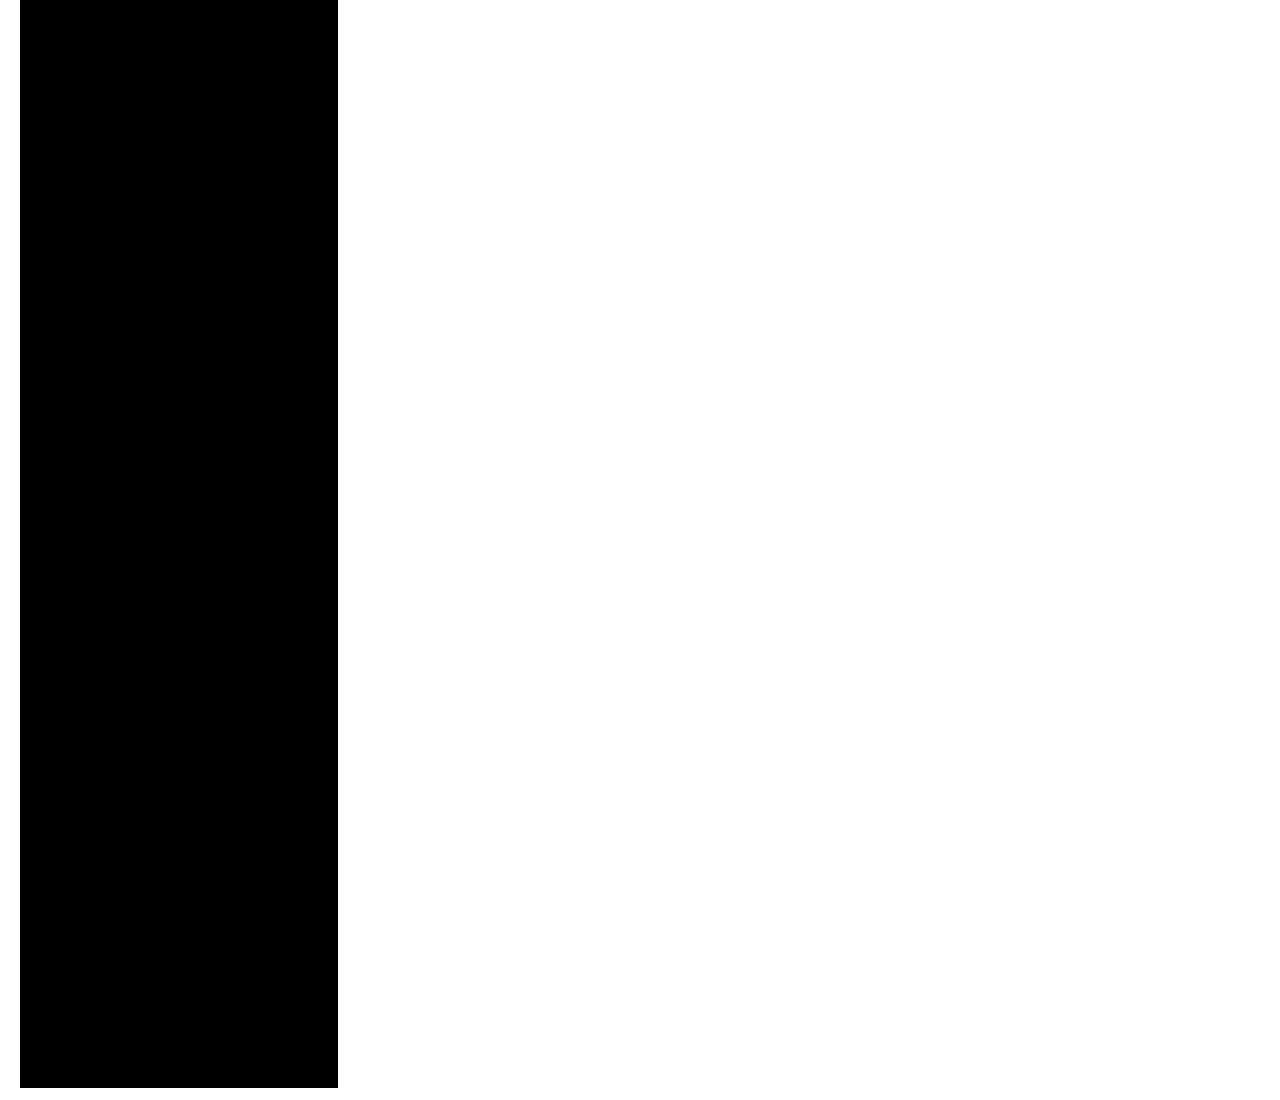
<file: tren.html>
<!DOCTYPE html>
<html lang="en">
<head>
  <meta charset="UTF-8">
  <meta name="viewport" content="width=device-width, initial-scale=1.0">
  <meta http-equiv="X-UA-Compatible" content="ie=edge">
  <link rel="stylesheet" href="assets/css/bulma.css">
  <link rel="stylesheet" href="assets/css/style2.css">
  <link href="https://fonts.googleapis.com/css?family=Nunito|Oswald&display=swap" rel="stylesheet">
  <title>Animita de Tinoco</title>
</head>
<body>
<section id="main">
  <div class="columns is-vcentered">
    <div class="column is-3 menu">
      <div class="columns is-vcentered">

        <div class="column">
          <ul2>
              <img src="assets/img/Logo.png" alt="Logo">
          </ul2>
          <ul>
            <li class="link first-link"><a href="index.html" class="link-a">Proyecto</a></li>
              <li class="link"><a href="animita.html">Animita Willy Rojas</a></li>
              <li class="link"><a href="tren.html">Tren Minero - El Volcán</a></li>
              <li class="link"><a href="carmelitas.html">Carmelitas descalzas</a></li>
              <li class="link"><a href="sanatorio.html">Sanatorio Laennec</a></li>
              <li class="link"><a href="casa.html">Casa de salud Carolina Deursther</a></li>
              <li class="link"><a href="aporte.html">Envía tu historia</a></li>
          </ul>
          </div>
      </div>
    </div>
    <div class="column is-9 contenido">
      <div class="columns">
        <div class="column">
          <h1 class="title">Tren Minero - El Volcán</h1>
          <h2 class="subtitle">Subtítulo aquí</h2>
          <p> La historia de Guillermo Antonio Rojas Reyes, también conocido como Willy Rojas o Willito, cambia según a quien le preguntes.</p>
          <p>Lorem ipsum dolor sit amet, consectetur adipisicing elit. Explicabo nemo a autem quod tenetur molestias, dignissimos tempore eveniet facilis laboriosam voluptatum, esse nobis? Mollitia id consequatur ducimus, atque. Quia, placeat.</p>
        </div>
      </div>
      </div>
</file>
<file: assets/css/style2.css>
body{
  font-family: 'Oswald', sans-serif;
  color: #000000;
  overflow: hiddMen !important;
  background-color: #ffffff;
  padding-left: 2em;
  text-align: left;
}

.menu{
  background-color: #000000;
}

.contenido{
  background-color: #ffffff;
  height: 300vh;
  padding-left: 2em;
  padding-right: 2em;
  padding-top: 5em;
  padding-bottom: 2em;

}
.detalle{
padding-top: 2em;
width: 300px;
}

.Logo{
  background: pink;
  height: 100px;
  width: 100xp;

}
.main-img{
  width: 50%;
  height: auto;
}
.cuadro{
  width: 800px;

}
.historiapropia{
  width: 800px;
  height: 300px;
}

.link{
  margin-bottom: 2.8em;
}

ul{
  float: none;
  position: fixed;
  display: block;
  padding-top: 15em;
  align-self: auto;
}
ul2{
  position: fixed;
  padding-top: 2em;
  width: 300px;
  height: auto;
  align-self: rigth;
}
ul3{
  float: none;
  position: relative;
  display: inline-block;
  padding-top: em;
  align-self: auto;
}
a{
  color: #ffffff;
  font-size: 18px;
  text-transform: uppercase;
  letter-spacing: 1.6;
  padding-top: 1em;
  padding-bottom: 1em;
  padding-left: 2em;
}

a:hover{
  color: #f59b17;
  text-decoration: underline;
  text-decoration-color: #ffffff;
}
.anexo{
  color: #3d3868 ;
  font-size: 10px;
  text-transform: uppercase;
  letter-spacing: 1.6;
  padding-top: 1em;
  padding-bottom: 1em;
}

.anexo:hover{
  color: #f59b17;
  text-decoration: underline;
  text-decoration-color: #1c2931;
}
.anexo2{
  color: #3d3868 ;
  font-size: 10px;
  text-transform: uppercase;
  letter-spacing: 1.6;
  padding-bottom: 1em;
}
.gris{
  filter: grayscale(1);
  transition:all ease-out 1s;


}
p{
  font-family: 'Nunito', sans-serif;
  padding-bottom: 0.5em;
  width: 800px;
  font-size: 14px;
}
p2{
  font-size: 14px;
  font-family: 'Nunito', sans-serif;


}
p3{
  font-family: 'Nunito', sans-serif;
  padding-bottom: 0.5em;
  width: 300px;
  font-size: 14px;
}
element.style {
    width: 100%;
    cursor: pointer;
}



.ga66l:hov77777er {

transform:scale(5);

filter: grayscale(0);

align-items: left;

transition:all ease-out 0.5s;

}
.portada{
  padding-top: none;
  padding-bottom: 1em;
}
</file>
